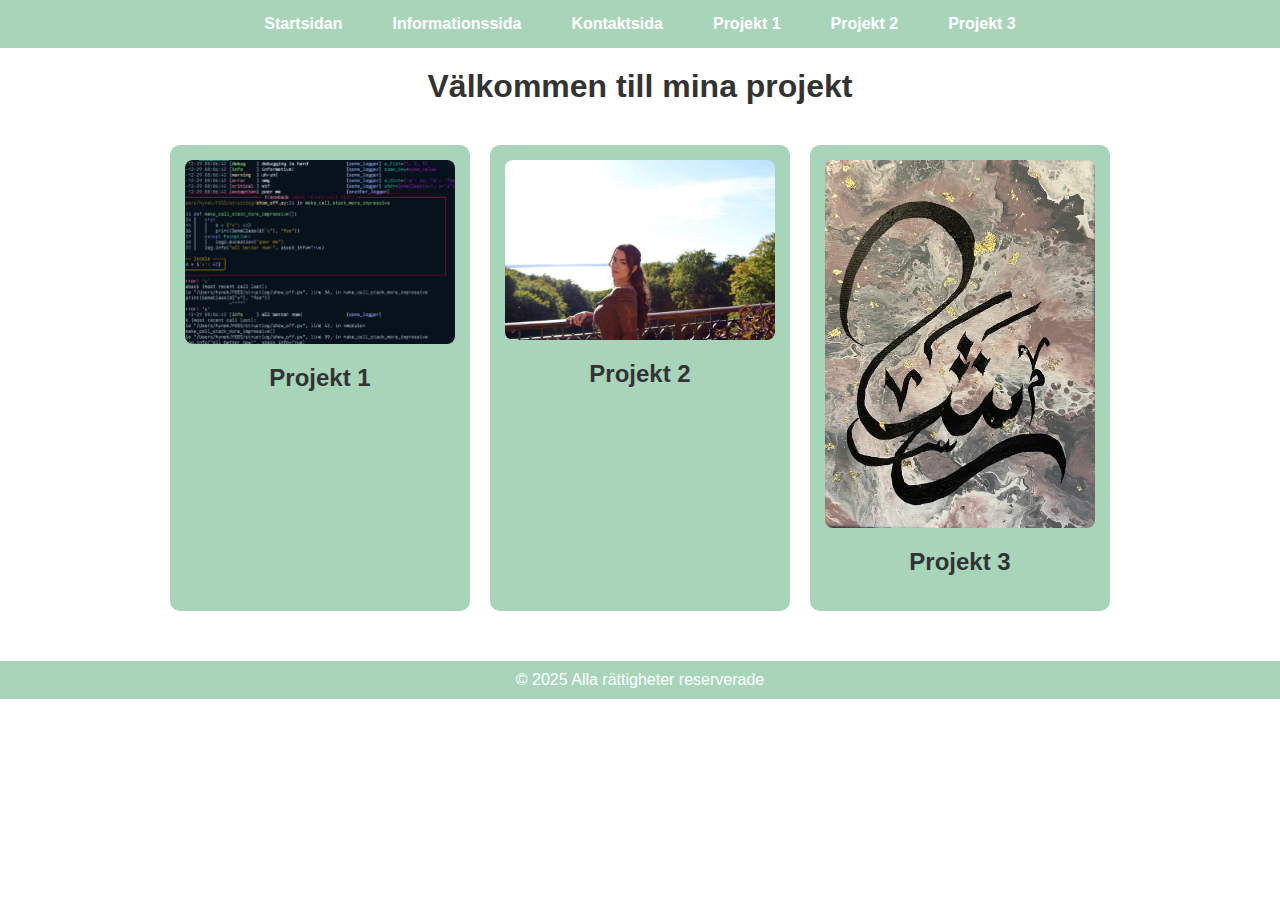
<file: index.html>
<!DOCTYPE html>
<html lang="sv">
<head>
  <meta charset="UTF-8">
  <meta name="viewport" content="width=device-width, initial-scale=1.0">
  <title>Startsidan</title>
  <link rel="stylesheet" href="css/reset.css">
  <link rel="stylesheet" href="css/style.css">
</head>
<body>

<nav>
  <ul>
    <li><a href="index.html">Startsidan</a></li>
    <li><a href="info.html">Informationssida</a></li>
    <li><a href="kontakt.html">Kontaktsida</a></li>
    <li><a href="projekt1.html">Projekt 1</a></li>
    <li><a href="projekt2.html">Projekt 2</a></li>
    <li><a href="projekt3.html">Projekt 3</a></li>
  </ul>
</nav>

<h1>Välkommen till mina projekt</h1>

<div class="gallery">
  <div class="project">
    <img src="images/projekt1_hero.jpg" alt="Projekt 1">
    <h2>Projekt 1</h2>
  </div>
  <div class="project">
    <img src="images/projekt2_hero.jpg" alt="Projekt 2">
    <h2>Projekt 2</h2>
  </div>
  <div class="project">
    <img src="images/projekt3_hero.jpg" alt="Projekt 3">
    <h2>Projekt 3</h2>
  </div>
</div>

<footer>
  <p>© 2025 Alla rättigheter reserverade</p>
</footer>

</body>
</html>
</file>
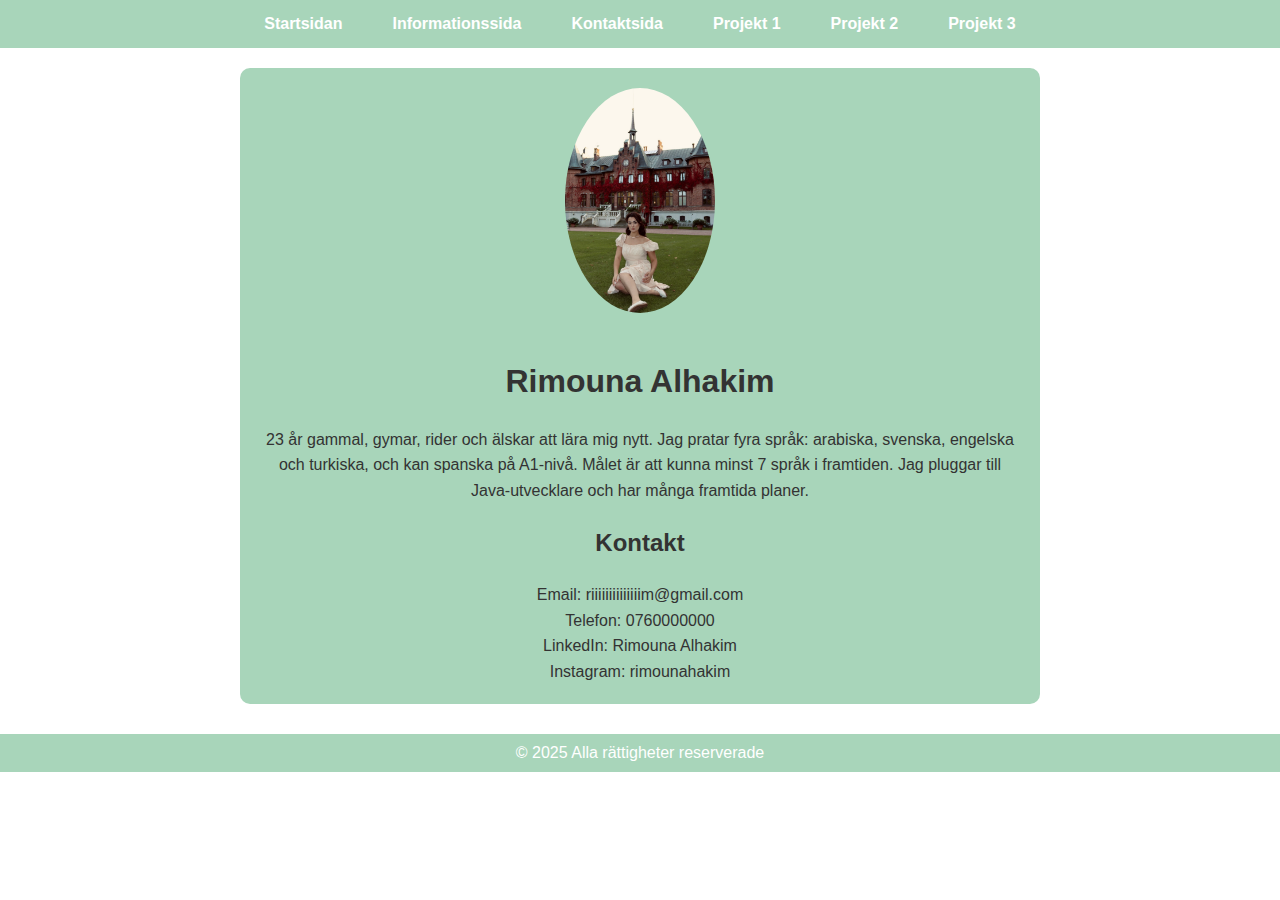
<file: info.html>
<!DOCTYPE html>
<html lang="sv">
<head>
  <meta charset="UTF-8">
  <meta name="viewport" content="width=device-width, initial-scale=1.0">
  <title>Informationssida</title>
  <link rel="stylesheet" href="css/reset.css">
  <link rel="stylesheet" href="css/style.css">
</head>
<body>

<nav>
  <ul>
    <li><a href="index.html">Startsidan</a></li>
    <li><a href="info.html">Informationssida</a></li>
    <li><a href="kontakt.html">Kontaktsida</a></li>
    <li><a href="projekt1.html">Projekt 1</a></li>
    <li><a href="projekt2.html">Projekt 2</a></li>
    <li><a href="projekt3.html">Projekt 3</a></li>
  </ul>
</nav>

<div class="info">
  <img src="images/profile.jpg" alt="Profile" class="profile">
  <h1>Rimouna Alhakim</h1>
  <p>23 år gammal, gymar, rider och älskar att lära mig nytt. Jag pratar fyra språk: arabiska, svenska, engelska och turkiska, och kan spanska på A1-nivå. Målet är att kunna minst 7 språk i framtiden. Jag pluggar till Java-utvecklare och har många framtida planer.</p>
  <h2>Kontakt</h2>
  <p>Email: riiiiiiiiiiiiiim@gmail.com</p>
  <p>Telefon: 0760000000</p>
  <p>LinkedIn: Rimouna Alhakim</p>
  <p>Instagram: rimounahakim</p>
</div>

<footer>
  <p>© 2025 Alla rättigheter reserverade</p>
</footer>

</body>
</html>
</file>
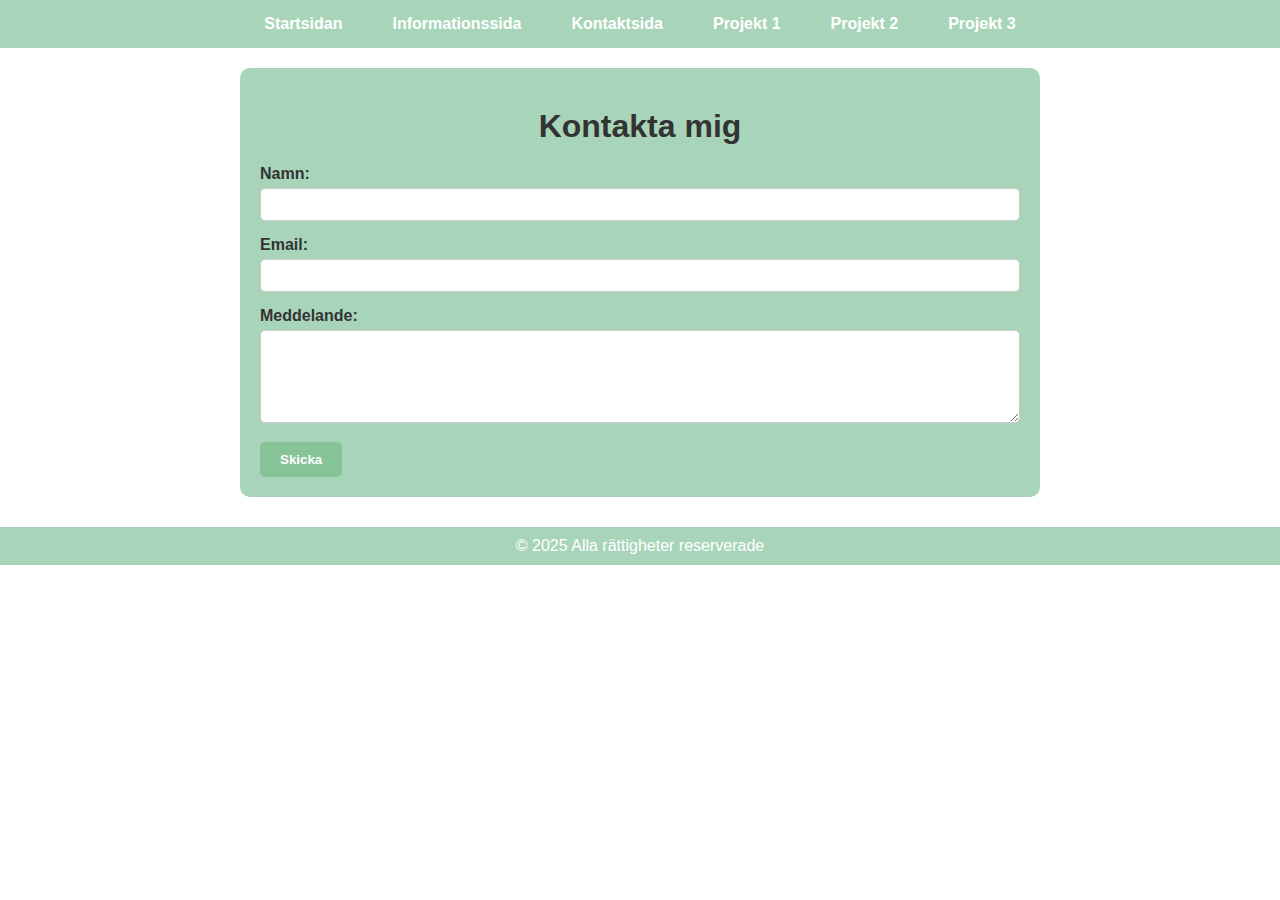
<file: kontakt.html>
<!DOCTYPE html>
<html lang="sv">
<head>
  <meta charset="UTF-8">
  <meta name="viewport" content="width=device-width, initial-scale=1.0">
  <title>Kontaktsida</title>
  <link rel="stylesheet" href="css/reset.css">
  <link rel="stylesheet" href="css/style.css">
</head>
<body>

<nav>
  <ul>
    <li><a href="index.html">Startsidan</a></li>
    <li><a href="info.html">Informationssida</a></li>
    <li><a href="kontakt.html">Kontaktsida</a></li>
    <li><a href="projekt1.html">Projekt 1</a></li>
    <li><a href="projekt2.html">Projekt 2</a></li>
    <li><a href="projekt3.html">Projekt 3</a></li>
  </ul>
</nav>

<div class="contact-form">
  <h1>Kontakta mig</h1>
  <form>
    <label for="name">Namn:</label>
    <input type="text" id="name" name="name">

    <label for="email">Email:</label>
    <input type="email" id="email" name="email">

    <label for="message">Meddelande:</label>
    <textarea id="message" name="message" rows="5"></textarea>

    <button type="submit">Skicka</button>
  </form>
</div>

<footer>
  <p>© 2025 Alla rättigheter reserverade</p>
</footer>

</body>
</html>
</file>
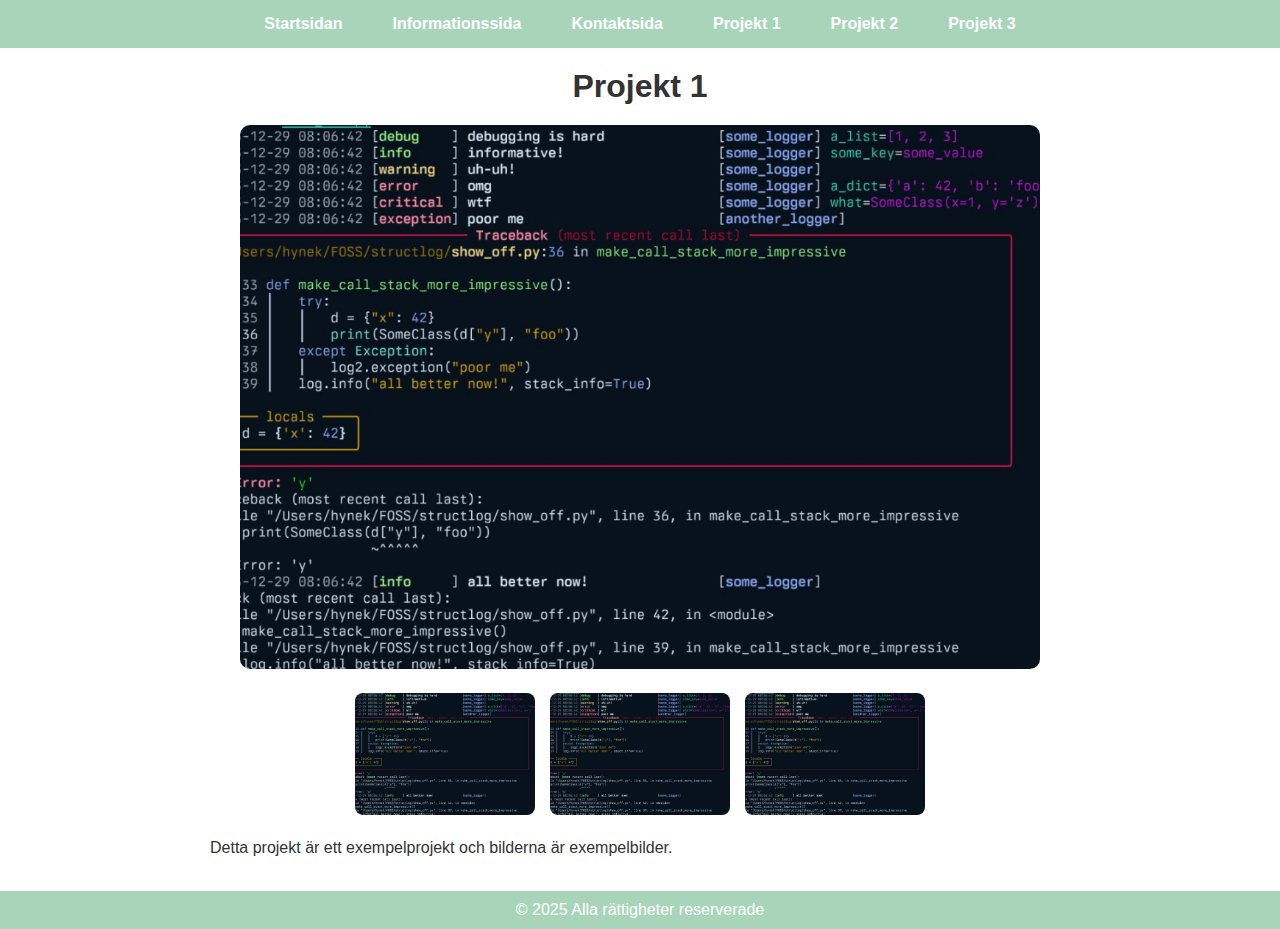
<file: projekt1.html>
<!DOCTYPE html>
<html lang="sv">
<head>
  <meta charset="UTF-8">
  <meta name="viewport" content="width=device-width, initial-scale=1.0">
  <title>Projekt 1</title>
  <link rel="stylesheet" href="css/reset.css">
  <link rel="stylesheet" href="css/style.css">
</head>
<body>

<nav>
  <ul>
    <li><a href="index.html">Startsidan</a></li>
    <li><a href="info.html">Informationssida</a></li>
    <li><a href="kontakt.html">Kontaktsida</a></li>
    <li><a href="projekt1.html">Projekt 1</a></li>
    <li><a href="projekt2.html">Projekt 2</a></li>
    <li><a href="projekt3.html">Projekt 3</a></li>
  </ul>
</nav>

<h1>Projekt 1</h1>

<div class="project-container">
  <img class="hero-img" src="images/projekt1_hero.jpg" alt="Projekt 1 hero image">

  <div class="project-thumbnails">
    <img src="images/projekt1_pic1.jpg" alt="Bild 1">
    <img src="images/projekt1_pic2.jpg" alt="Bild 2">
    <img src="images/projekt1_pic3.jpg" alt="Bild 3">
  </div>

  <p>
    Detta projekt är ett exempelprojekt och bilderna är exempelbilder.
  </p>
</div>

<footer>
  <p>© 2025 Alla rättigheter reserverade</p>
</footer>

</body>
</html>
</file>
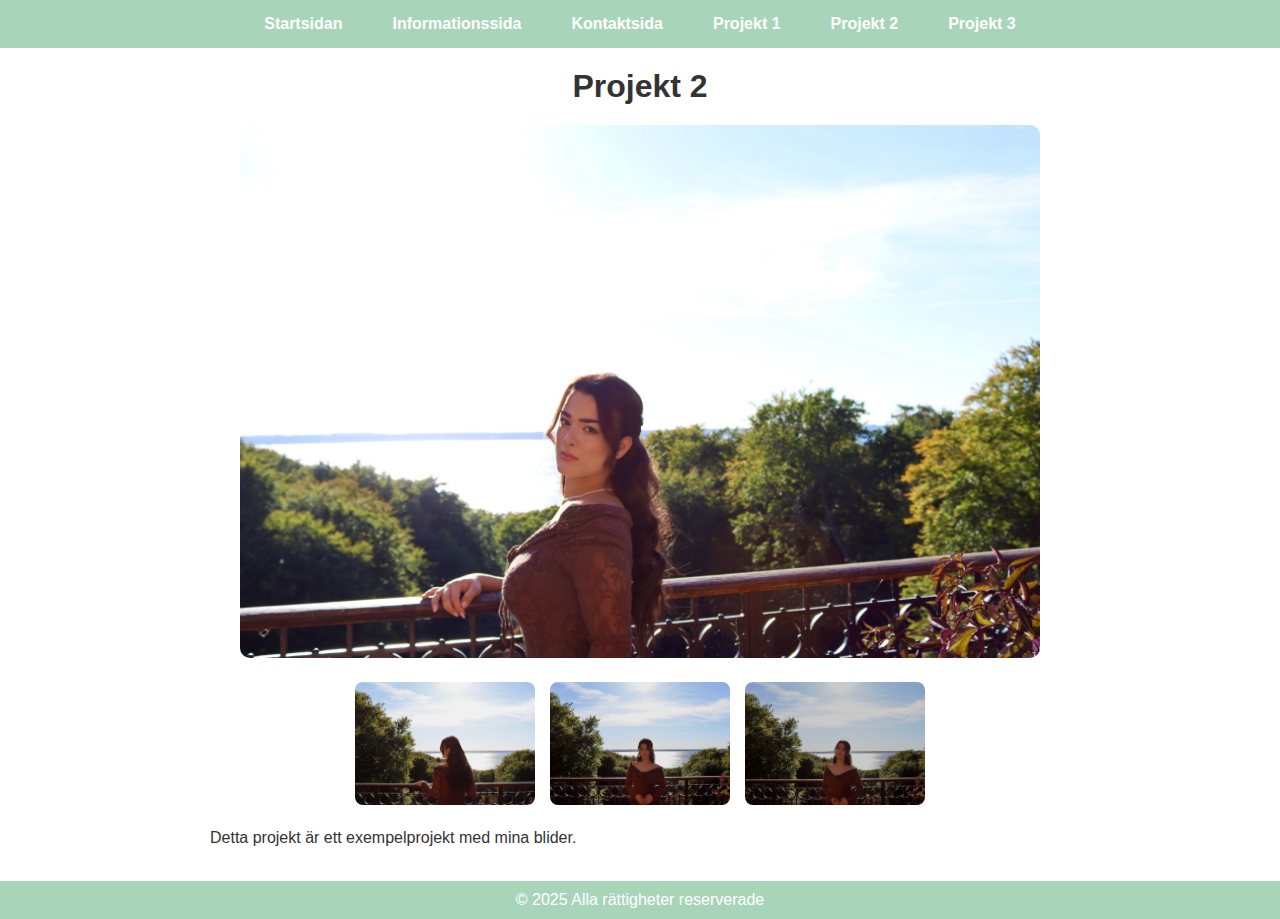
<file: projekt2.html>
<!DOCTYPE html>
<html lang="sv">
<head>
  <meta charset="UTF-8">
  <meta name="viewport" content="width=device-width, initial-scale=1.0">
  <title>Projekt 2</title>
  <link rel="stylesheet" href="css/reset.css">
  <link rel="stylesheet" href="css/style.css">
</head>
<body>

<nav>
  <ul>
    <li><a href="index.html">Startsidan</a></li>
    <li><a href="info.html">Informationssida</a></li>
    <li><a href="kontakt.html">Kontaktsida</a></li>
    <li><a href="projekt1.html">Projekt 1</a></li>
    <li><a href="projekt2.html">Projekt 2</a></li>
    <li><a href="projekt3.html">Projekt 3</a></li>
  </ul>
</nav>

<h1>Projekt 2</h1>

<div class="project-container">
  <img class="hero-img" src="images/projekt2_hero.jpg" alt="Projekt 2 hero image">

  <div class="project-thumbnails">
    <img src="images/projekt2_pic1.jpg" alt="Bild 1">
    <img src="images/projekt2_pic2.jpg" alt="Bild 2">
    <img src="images/projekt2_pic3.jpg" alt="Bild 3">
  </div>

  <p>
    Detta projekt är ett exempelprojekt med mina blider.
  </p>
</div>

<footer>
  <p>© 2025 Alla rättigheter reserverade</p>
</footer>

</body>
</html>
</file>
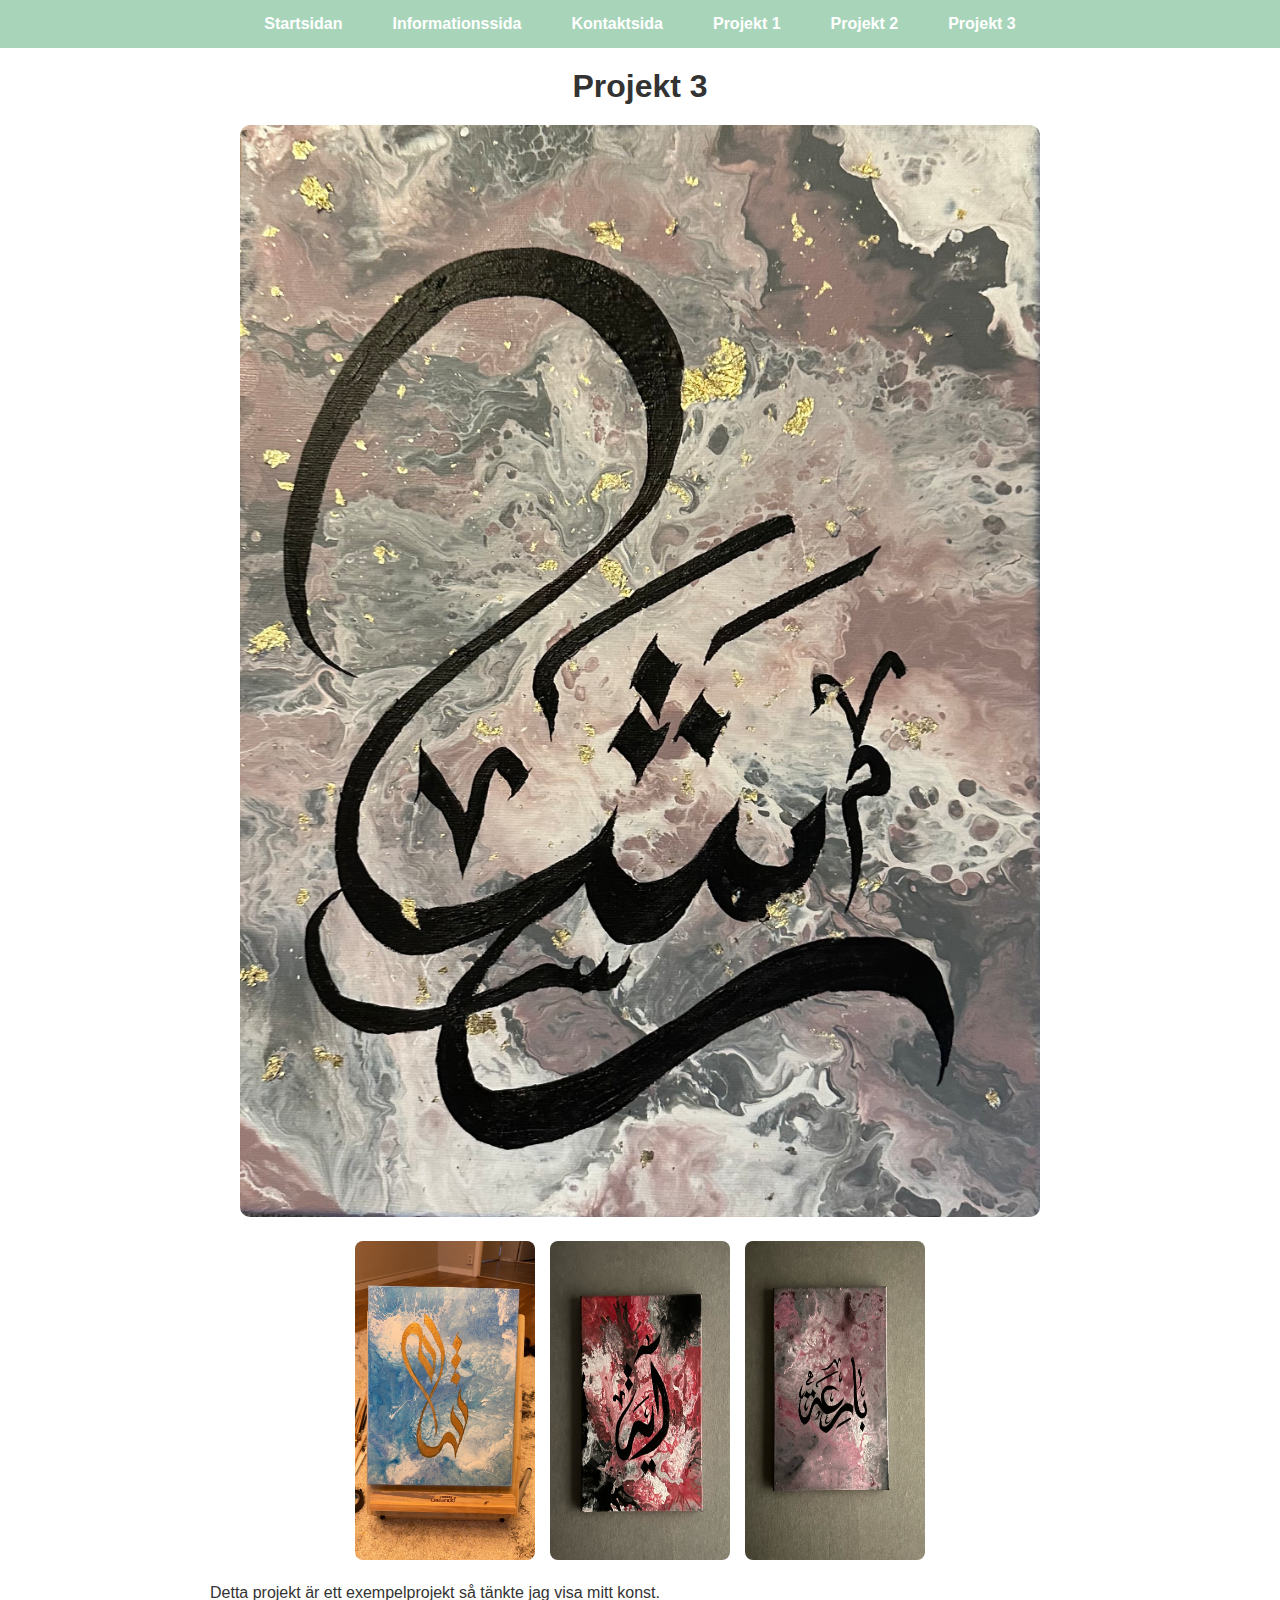
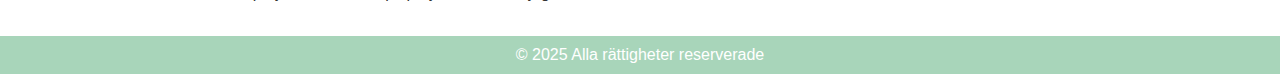
<file: projekt3.html>
<!DOCTYPE html>
<html lang="sv">
<head>
  <meta charset="UTF-8">
  <meta name="viewport" content="width=device-width, initial-scale=1.0">
  <title>Projekt 3</title>
  <link rel="stylesheet" href="css/reset.css">
  <link rel="stylesheet" href="css/style.css">
</head>
<body>

<nav>
  <ul>
    <li><a href="index.html">Startsidan</a></li>
    <li><a href="info.html">Informationssida</a></li>
    <li><a href="kontakt.html">Kontaktsida</a></li>
    <li><a href="projekt1.html">Projekt 1</a></li>
    <li><a href="projekt2.html">Projekt 2</a></li>
    <li><a href="projekt3.html">Projekt 3</a></li>
  </ul>
</nav>

<h1>Projekt 3</h1>

<div class="project-container">
  <img class="hero-img" src="images/projekt3_hero.jpg" alt="Projekt 3 hero image">

  <div class="project-thumbnails">
    <img src="images/projekt3_pic1.jpg" alt="Bild 1">
    <img src="images/projekt3_pic2.jpg" alt="Bild 2">
    <img src="images/projekt3_pic3.jpg" alt="Bild 3">
  </div>

  <p>
    Detta projekt är ett exempelprojekt så tänkte jag visa mitt konst.
  </p>
</div>

<footer>
  <p>© 2025 Alla rättigheter reserverade</p>
</footer>

</body>
</html>
</file>
<file: css/style.css>
:root {
  --main-color: #a8d5ba;
  --background-color: #ffffff;
  --text-color: #333333;
}

/* ---------------- RESET ---------------- */
* {
  margin: 0;
  padding: 0;
  box-sizing: border-box;
}

/* ---------------- BODY ---------------- */
body {
  font-family: Arial, sans-serif;
  background-color: var(--background-color);
  color: var(--text-color);
}

/* ---------------- NAV ---------------- */
nav {
  background-color: var(--main-color);
  padding: 10px 0;
}

nav ul {
  list-style: none;
  display: flex;
  justify-content: center;
  flex-wrap: wrap;
}

nav ul li {
  margin: 5px 15px;
}

nav a {
  color: white;
  text-decoration: none;
  font-weight: bold;
  padding: 5px 10px;
  transition: 0.3s;
}

nav a:hover {
  background-color: #86c397;
  border-radius: 5px;
}

/* ---------------- HEADINGS ---------------- */
h1, h2 {
  text-align: center;
  margin: 20px 0;
}

/* ---------------- GALLERY ---------------- */
.gallery {
  display: flex;
  flex-wrap: wrap;
  justify-content: center;
  gap: 20px;
  padding: 20px;
}

.project {
  background-color: var(--main-color);
  border-radius: 10px;
  padding: 15px;
  text-align: center;
  max-width: 300px;
  transition: transform 0.3s;
}

.project:hover {
  transform: scale(1.05);
}

.project img {
  width: 100%;
  height: auto;
  border-radius: 8px;
  display: block;
}

/* ---------------- PROJECT PAGE ---------------- */
.project-container {
  max-width: 900px;
  margin: 20px auto;
  padding: 0 20px;
  text-align: center;
}

.project-container .hero-img {
  width: 100%;
  max-width: 800px;
  height: auto;
  margin-bottom: 20px;
  border-radius: 10px;
}

.project-container .project-thumbnails {
  display: flex;
  justify-content: center;
  gap: 15px;
  flex-wrap: wrap;
  margin-bottom: 20px;
}

.project-container .project-thumbnails img {
  width: 180px;
  height: auto;
  border-radius: 8px;
  display: block;
}

/* ---------------- TEXT ---------------- */
.project-container p {
  text-align: justify;
  line-height: 1.6;
  margin-bottom: 20px;
}

/* ---------------- INFO ---------------- */
.info {
  max-width: 800px;
  margin: 20px auto;
  padding: 20px;
  background-color: var(--main-color);
  border-radius: 10px;
  color: #333333;
  line-height: 1.6;
  text-align: center;
}

.info img.profile {
  width: 150px;
  height: auto;
  border-radius: 50%;
  margin-bottom: 15px;
}

/* ---------------- CONTACT ---------------- */
.contact-form {
  max-width: 800px;
  margin: 20px auto;
  padding: 20px;
  background-color: var(--main-color);
  border-radius: 10px;
  color: #333333;
}

.contact-form label {
  display: block;
  margin-bottom: 5px;
  font-weight: bold;
}

.contact-form input,
.contact-form textarea {
  width: 100%;
  padding: 8px;
  margin-bottom: 15px;
  border: 1px solid #ccc;
  border-radius: 5px;
}

.contact-form button {
  background-color: #86c397;
  color: white;
  border: none;
  padding: 10px 20px;
  border-radius: 5px;
  font-weight: bold;
  cursor: pointer;
  transition: 0.3s;
}

.contact-form button:hover {
  background-color: #75b080;
}

/* ---------------- FOOTER ---------------- */
footer {
  background-color: var(--main-color);
  color: white;
  text-align: center;
  padding: 10px 0;
  margin-top: 30px;
}

/* ---------------- RESPONSIVE ---------------- */
@media (max-width: 768px) {
  nav ul {
    flex-direction: column;
    align-items: center;
  }

  .gallery {
    flex-direction: column;
    align-items: center;
  }

  .project {
    max-width: 90%;
  }

  .project img {
    width: 100%;
    height: auto;
  }

  .project-container .hero-img {
    width: 100%;
    max-width: 100%;
  }

  .project-container .project-thumbnails {
    flex-direction: column;
    align-items: center;
  }

  .project-container .project-thumbnails img {
    width: 90%;
    max-width: 350px;
  }

  .project-container,
  .info,
  .contact-form {
    width: 90%;
    padding: 10px;
  }
}

/* EXTRA FIX for very small phones */
@media (max-width: 450px) {
  .project img,
  .project-container .project-thumbnails img {
    width: 100%;
    height: auto;
    max-width: 300px;
  }

  .info img.profile {
    width: 120px;
  }
}
</file>
